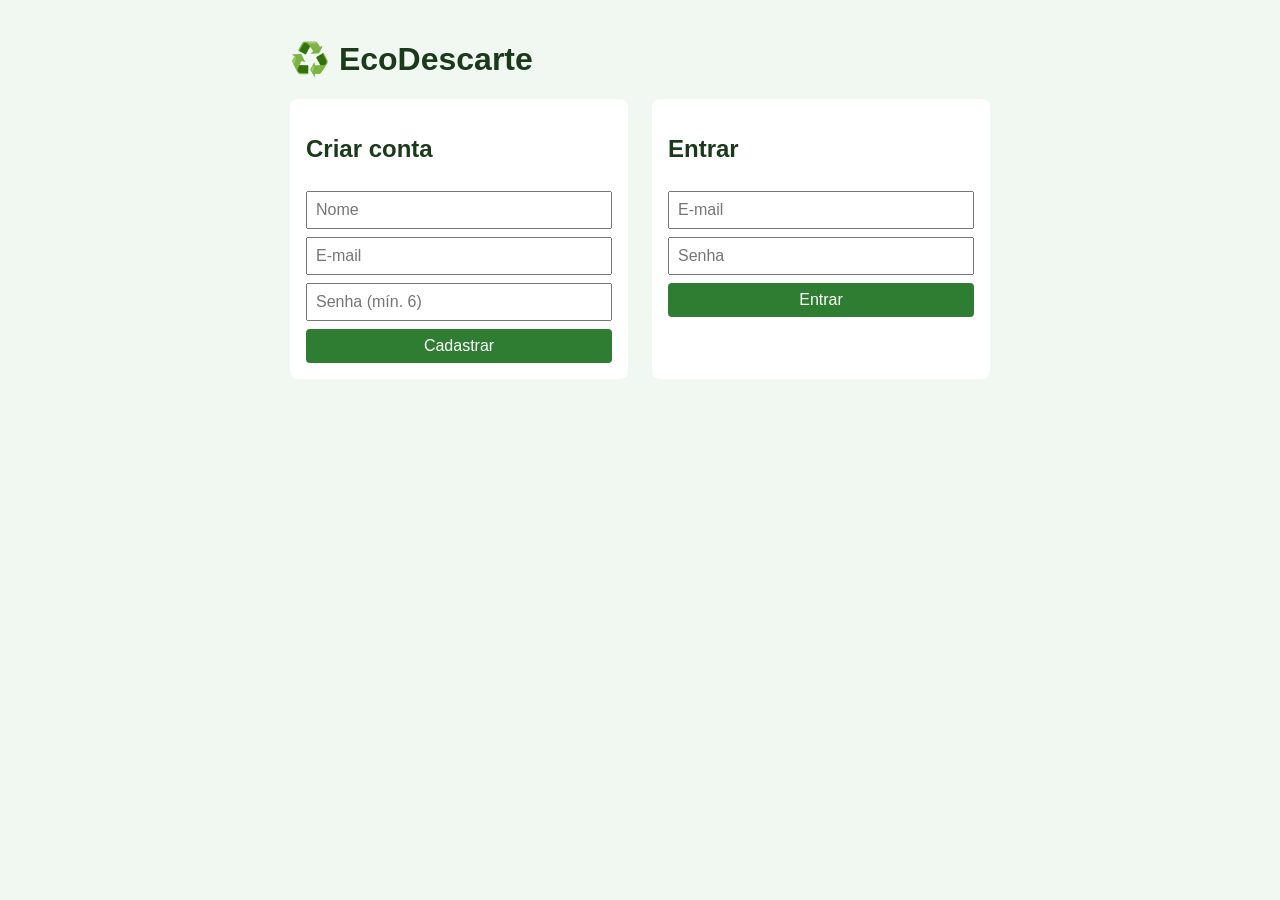
<file: static/index.html>
<!DOCTYPE html>
<html lang="pt-BR">
<head>
  <meta charset="UTF-8">
  <meta name="viewport" content="width=device-width, initial-scale=1.0">
  <title>EcoDescarte - Entrar</title>
  <link rel="stylesheet" href="estilo.css">
</head>
<body>
  <h1>♻️ EcoDescarte</h1>

  <div class="caixas">
    <form id="form-cadastro">
      <h2>Criar conta</h2>
      <input name="nome" placeholder="Nome" required>
      <input name="email" type="email" placeholder="E-mail" required>
      <input name="senha" type="password" placeholder="Senha (mín. 6)" required>
      <button>Cadastrar</button>
    </form>

    <form id="form-login">
      <h2>Entrar</h2>
      <input name="email" type="email" placeholder="E-mail" required>
      <input name="senha" type="password" placeholder="Senha" required>
      <button>Entrar</button>
    </form>
  </div>

  <p id="mensagem"></p>

  <script>
    const mensagem = document.getElementById("mensagem");

    // Função que manda os dados do formulário para o backend (Python)
    async function enviar(url, formulario) {
      const dados = Object.fromEntries(new FormData(formulario)); // {email: "...", senha: "..."}

      const resposta = await fetch(url, {
        method: "POST",
        headers: { "Content-Type": "application/json" },
        body: JSON.stringify(dados),
      });

      const json = await resposta.json();
      mensagem.textContent = json.mensagem || json.erro;
      mensagem.className = resposta.ok ? "ok" : "erro";
      return resposta.ok;
    }

    document.getElementById("form-cadastro").addEventListener("submit", async (evento) => {
      evento.preventDefault(); // impede a página de recarregar
      if (await enviar("/api/cadastro", evento.target)) evento.target.reset();
    });

    document.getElementById("form-login").addEventListener("submit", async (evento) => {
      evento.preventDefault();
      if (await enviar("/api/login", evento.target)) location.href = "painel.html";
    });
  </script>
</body>
</html>
</file>
<file: static/estilo.css>
body {
  font-family: sans-serif;
  max-width: 700px;
  margin: 40px auto;
  padding: 0 16px;
  background: #f1f8f1;
  color: #1b3a1b;
}

.caixas {
  display: flex;
  flex-wrap: wrap;
  gap: 24px;
}

form {
  flex: 1;
  min-width: 250px;
  display: flex;
  flex-direction: column;
  gap: 8px;
  background: white;
  padding: 16px;
  border-radius: 8px;
}

input, button {
  padding: 8px;
  font-size: 1rem;
}

button {
  background: #2e7d32;
  color: white;
  border: none;
  border-radius: 4px;
  cursor: pointer;
}

.ok { color: #2e7d32; }
.erro { color: #c62828; }

textarea, select {
  padding: 8px;
  font-size: 1rem;
  font-family: inherit;
}

.linha {
  display: flex;
  flex-wrap: wrap;
  gap: 8px;
}

.linha textarea {
  flex: 1;
}

.cartao {
  background: white;
  padding: 4px 16px 12px;
  border-radius: 8px;
  margin-bottom: 12px;
}

.meta { color: #666; font-size: 0.9rem; }
.status { padding: 2px 8px; border-radius: 4px; font-size: 0.85rem; }
.aberta { background: #ffe3e3; }
.em_andamento { background: #fff3bf; }
.resolvida { background: #d3f9d8; }
</file>
